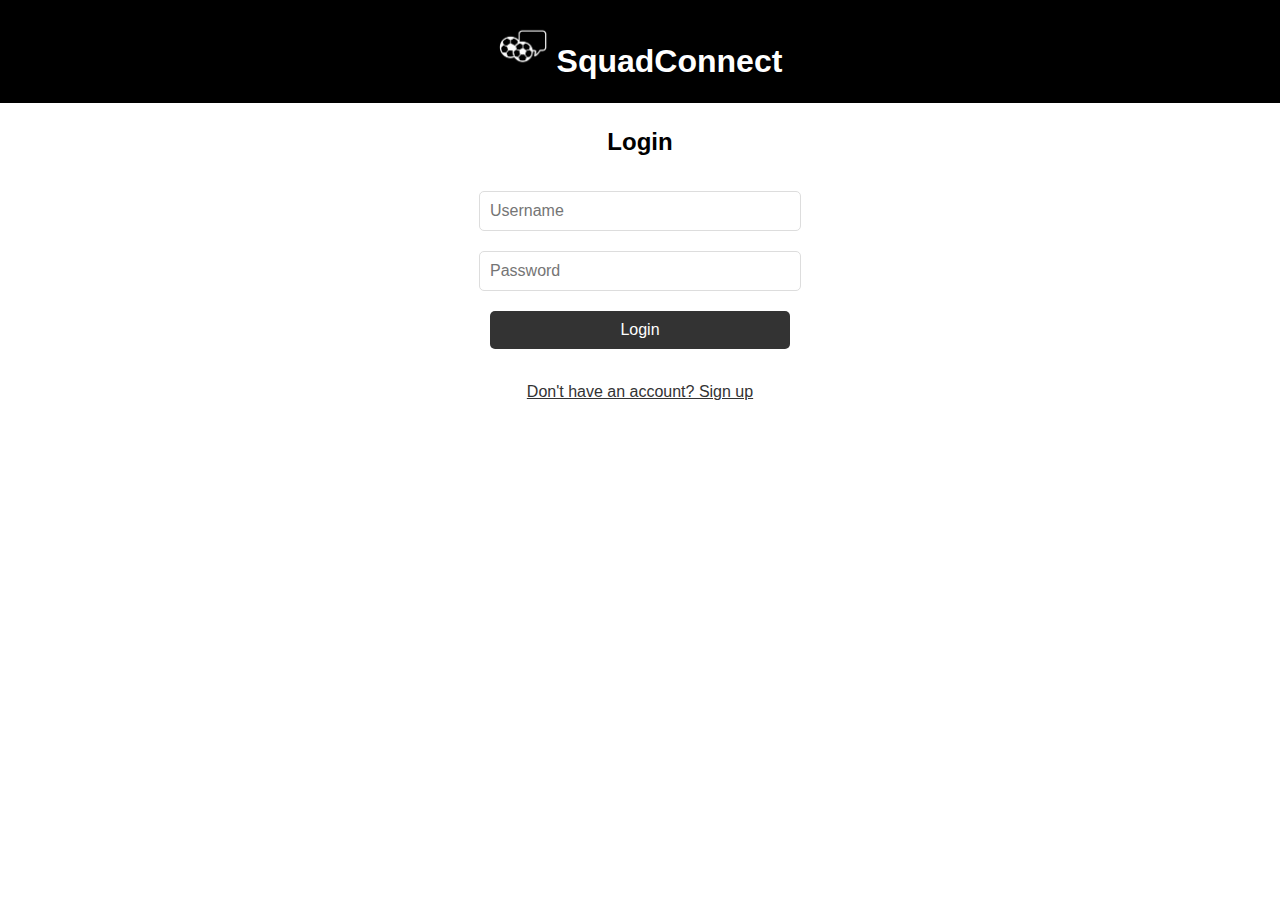
<file: about.html>
<!DOCTYPE html>
<html lang="en">
  
<head>
  <!-- This tells the browser what type of document this is -->
  <meta charset="UTF-8">
  
    <!-- PWA manifest -->
  <link rel="manifest" href="./manifest.json">
  <meta name="theme-color" content="#FFFFFF">

  <!-- iOS specific -->
  <meta name="mobile-web-app-capable" content="yes">
  <meta name="apple-mobile-web-app-status-bar-style" content="black">
  <meta name="apple-mobile-web-app-title" content="SquadConnect">
  <link rel="apple-touch-icon" href="icons/icon-192.png">

  <link rel="icon" type="image/png" href="images/Favicon.png">

  <!-- This makes the website work well on mobile phones -->
  <meta name="viewport" content="width=device-width, initial-scale=1.0">

  <!-- Include the main styles for the website -->
  <link rel="stylesheet" href="styles.css">
  <link rel="stylesheet" href="nav.css">
  
  <!-- This is the title that shows up in the browser tab -->
  <title>SquadConnect - About</title>

      
</head>
<body id="about-page">

  <!-- The header section with the website name -->
  <header>
    <div id="nav-placeholder"></div>
  </header>

  
  <!-- The main content area with information about the website -->
  <main>
    <!-- Main heading explaining what the website is -->
    <h1>What is SquadConnect?</h1>
    <!-- Description of what the website does -->
    <p>SquadConnect is a website where your sports team can work together and stay connected. You can use it to organize your games or just keep in touch with your team.</p>

    <!-- Feature box explaining group chats -->
    <div class="feature">
      <h3>Team Chats</h3>
      <p>Create and join team chats to communicate with your team members. Share ideas, send out the dates to the games and stay connected wherever you are.</p>
    </div>

    <!-- Feature box explaining the team calendar -->
    <div class="feature">



      <h3>Team Calendar</h3>
      <p>Each team chat has its own calendar where the team manager/coach can schedule games and events. Access the calendar directly from your chat interface.</p>
    </div>

    <!-- Feature box explaining ease of use -->
    <div class="feature">
      <h3>Easy to Use</h3>
      <p>Our good simple design makes it easy for teams of any size to get in contact. Their is no complicated setup required.</p>
    </div>

    <!-- Section encouraging users to get started -->
    <h2>Get Started Today</h2>
    <!-- Instructions on how to begin using the website -->
    <p>Ready to improve your team's collaboration? Head over to our <a href="./groupchats.html">Team Chats</a> page to create or join a team. Once you're in a chat, use the team calendar to schedule your games and events!</p>
  </main>

  <!-- Footer with copyright information -->
  <footer>
    <p>&copy; 2025 SquadConnect</p>
  </footer>

  <!-- Load the main script -->
  <script src="script.js"></script>
  <!-- Include the nav.js script and style sheet -->
  <script src="nav.js"></script>
</body>
</html>
</file>
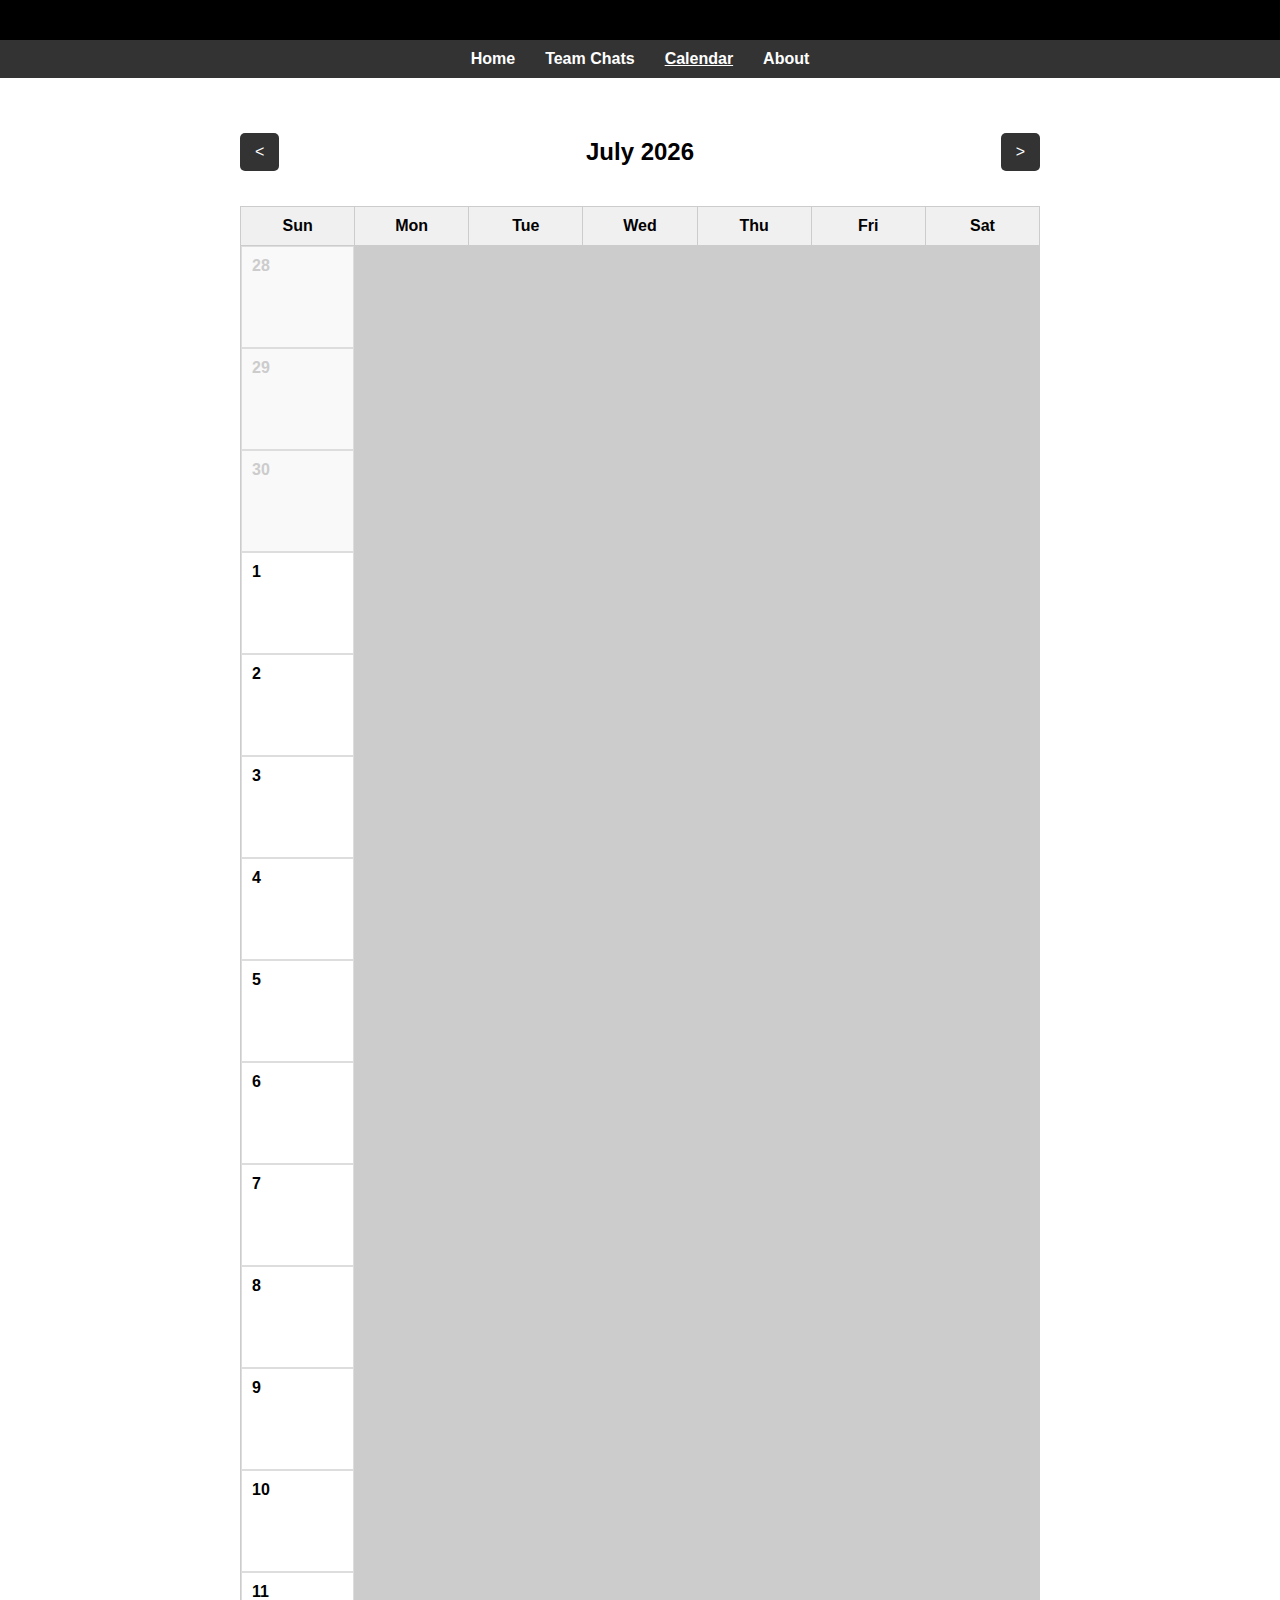
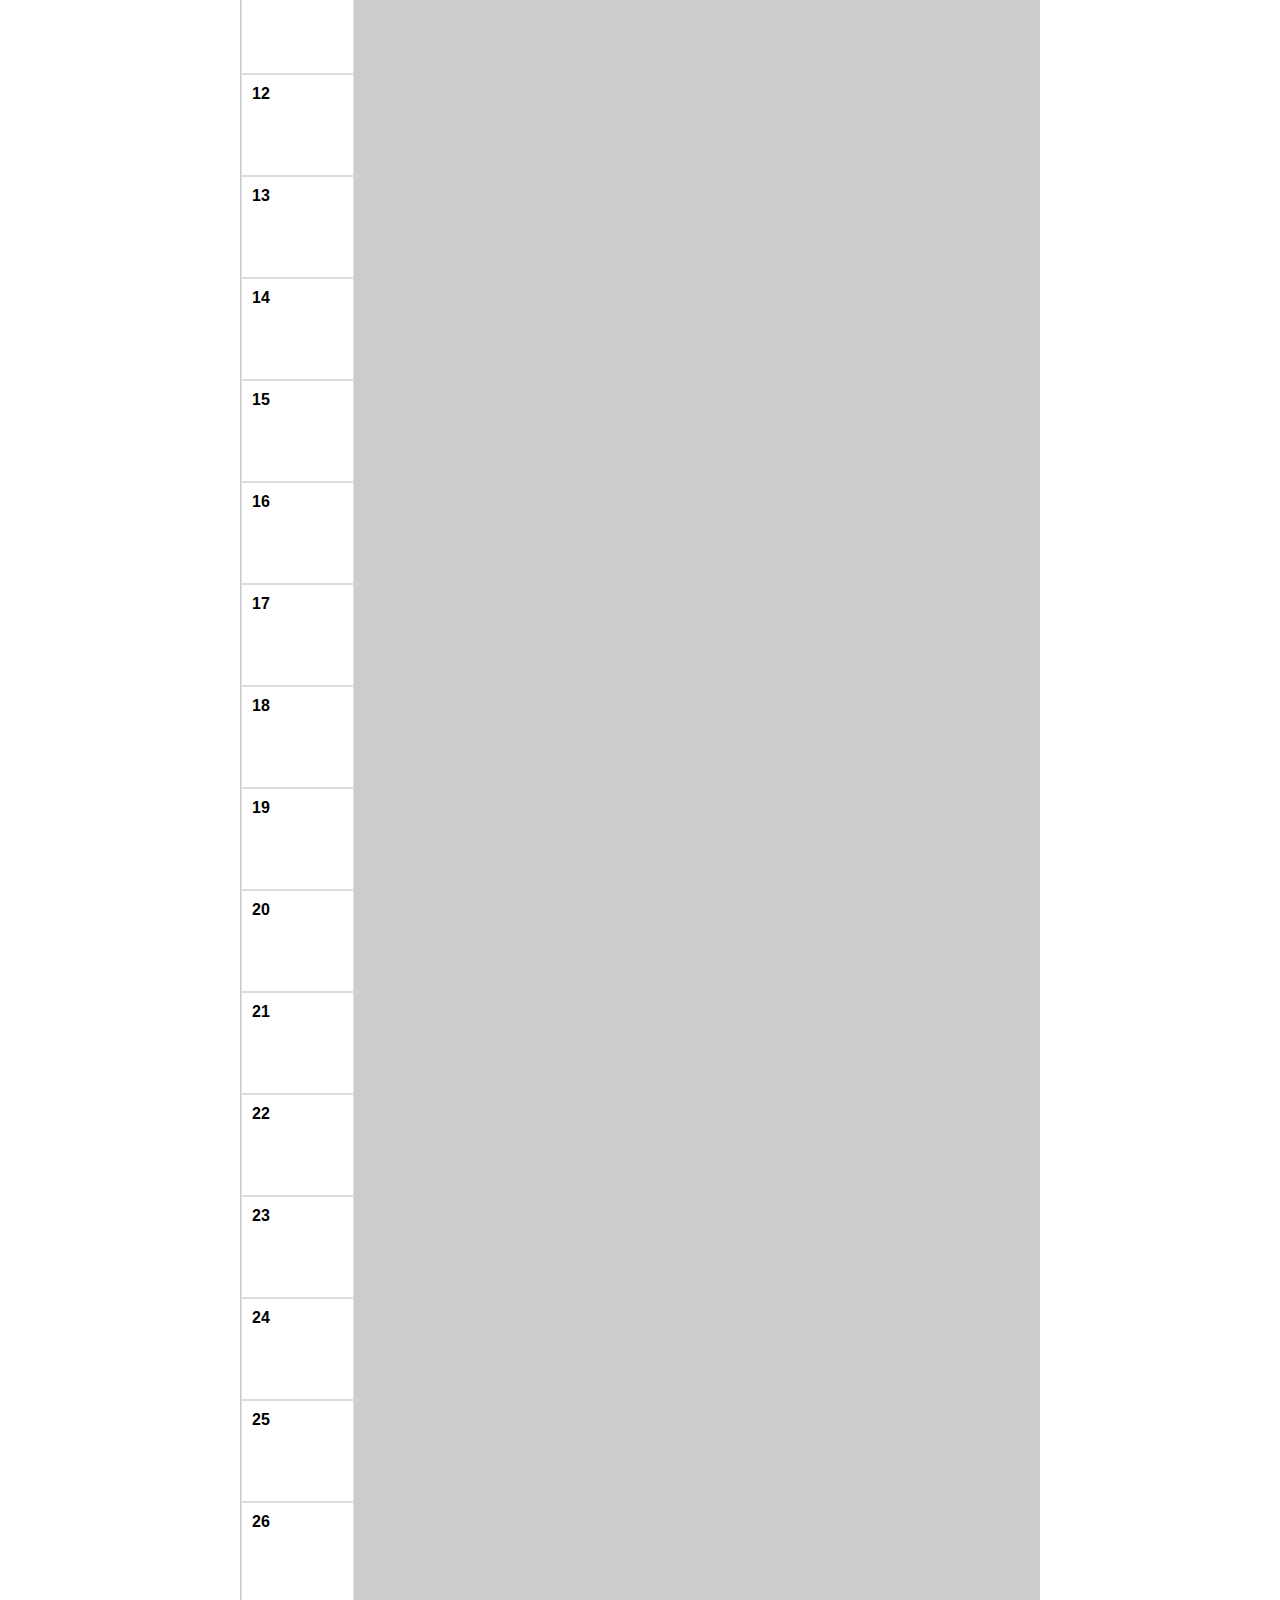
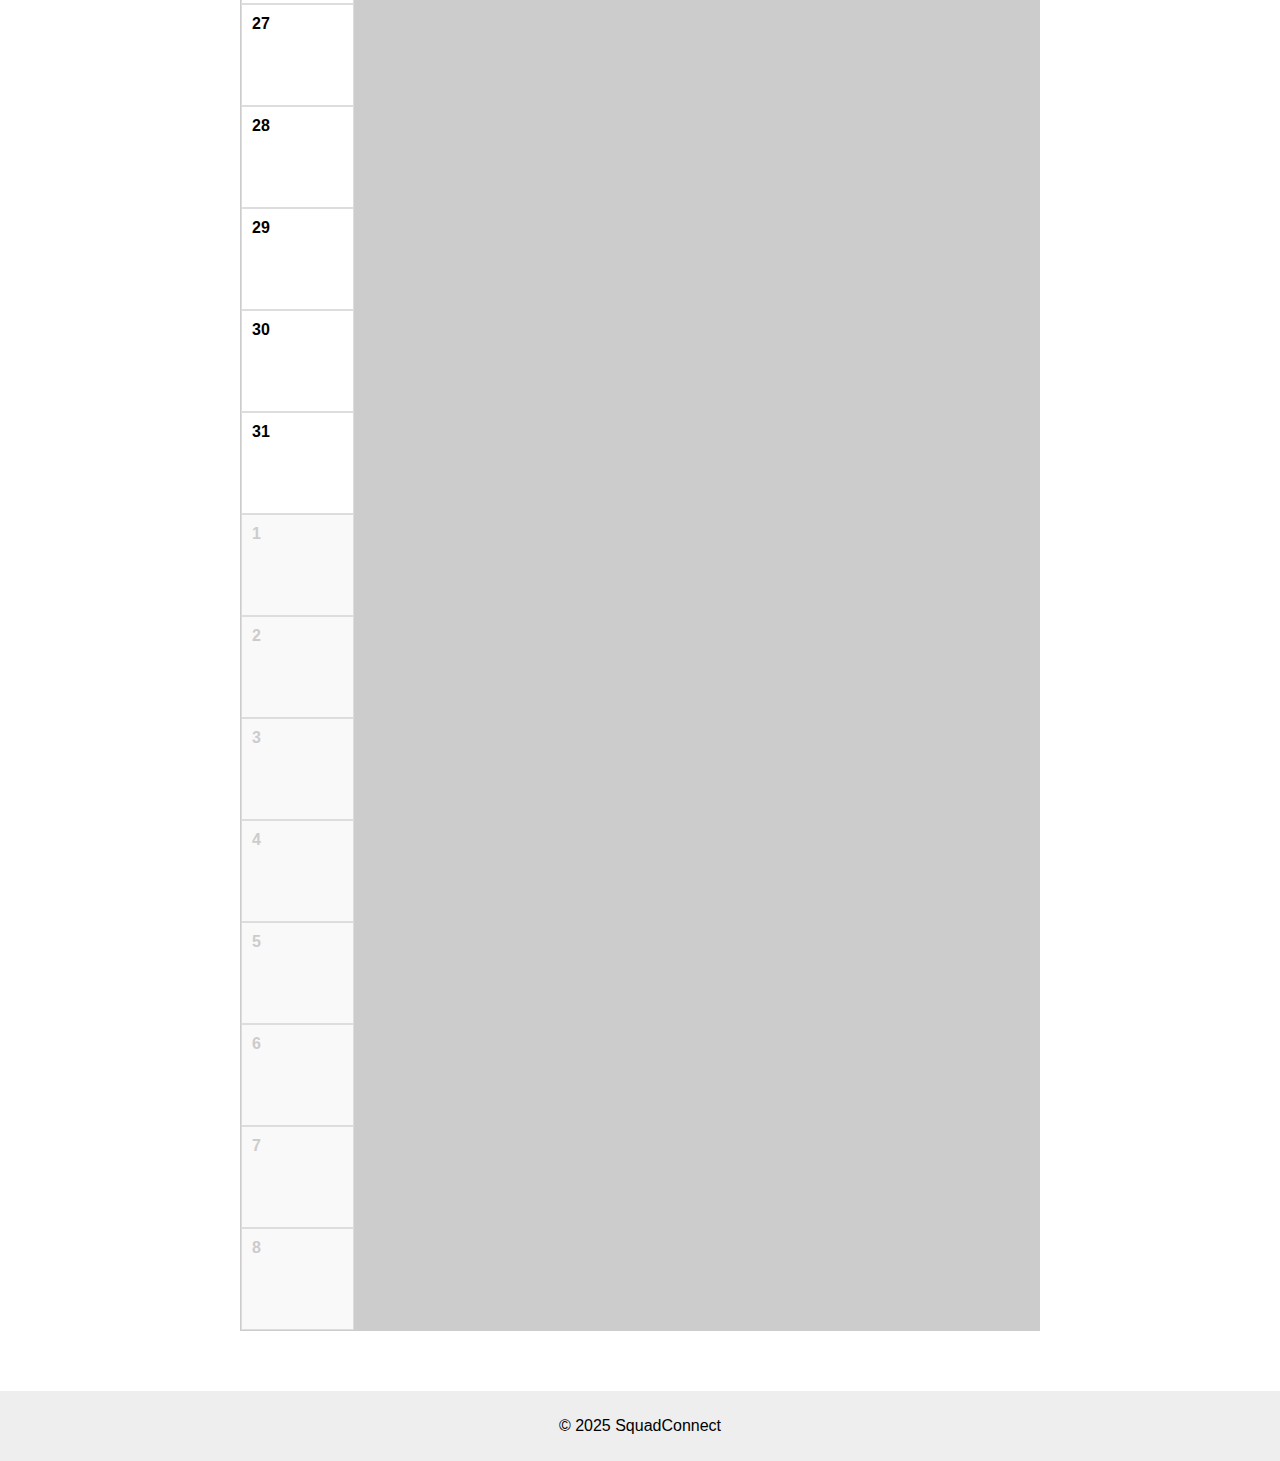
<file: calendar.html>
<!DOCTYPE html>
<html lang="en">
<head>
  <meta charset="UTF-8" />
  <link rel="icon" type="image/png" href="/images/apple-touch-icon.png" sizes="192x192"/>
  <meta name="viewport" content="width=device-width, initial-scale=1.0"/>
  <title>SquadConnect</title>
  <style>
    body {
      font-family: Arial, sans-serif;
      margin: 0;
      padding: 0;
      background-color: white;
      color: black;
    }
    header {
      background-color: black;
      color: white;
      padding: 20px;
      text-align: center;
    }
    nav {
      background-color: #333;
      display: flex;
      justify-content: center;
      padding: 10px;
    }
    nav a {
      color: white;
      text-decoration: none;
      margin: 0 15px;
      font-weight: bold;
    }
    nav a:hover {
      text-decoration: underline;
    }
    nav a.active {
      text-decoration: underline;
    }
    main {
      padding: 40px;
      max-width: 800px;
      margin: auto;
      text-align: center;
    }
    .calendar {
      display: grid;
      grid-template-columns: repeat(7, 1fr);
      gap: 1px;
      background-color: #ccc;
      margin: 20px 0;
      border: 1px solid #ccc;
    }
    .day {
      background-color: white;
      padding: 10px;
      border: 1px solid #ddd;
      min-height: 80px;
      display: flex;
      align-items: flex-start;
      justify-content: flex-start;
      font-weight: bold;
    }
    .day-header {
      background-color: #f0f0f0;
      font-weight: bold;
      padding: 10px;


      text-align: center;
    }
    .day.other-month {
      color: #ccc;
      background-color: #f9f9f9;
    }
    .calendar-header {
      display: flex;
      justify-content: space-between;
      align-items: center;
      margin-bottom: 20px;
    }
    .calendar-header button {
      background-color: #333;
      color: white;
      border: none;
      padding: 10px 15px;
      cursor: pointer;
      border-radius: 5px;
      font-size: 16px;
    }
    .calendar-header button:hover {
      background-color: #555;
    }
    footer {
      background-color: #eee;
      text-align: center;
      padding: 10px;
    }
  </style>
</head>
<body>

  <header>
    <div id="nav-placeholder"></div>
  </header>

  <nav>
    <a href="index.html">Home</a>
    <a href="groupchats.html">Team Chats</a>
    <a href="calendar.html" class="active">Calendar</a>
    <a href="about.html">About</a>
  </nav>

  <main>
    <div class="calendar-header">
      <button id="prev-month">&lt;</button>
      <h2 id="current-month">January 2025</h2>
      <button id="next-month">&gt;</button>
    </div>
    <div class="calendar">
      <div class="day-header">Sun</div>
      <div class="day-header">Mon</div>
      <div class="day-header">Tue</div>
      <div class="day-header">Wed</div>
      <div class="day-header">Thu</div>
      <div class="day-header">Fri</div>
      <div class="day-header">Sat</div>
      <div id="calendar-days"></div>
    </div>
    
  </main>

  <footer>
    <p>&copy; 2025 SquadConnect</p>
  </footer>

</body>



  <script>
    class CalendarManager {
      constructor() {
        this.currentDate = new Date();
        this.init();
      }

      init() {
        document.getElementById('prev-month').addEventListener('click', () => {
          this.changeMonth(-1);
        });
        
        document.getElementById('next-month').addEventListener('click', () => {
          this.changeMonth(1);
        });

        this.renderCalendar();
      }

      changeMonth(direction) {
        this.currentDate.setMonth(this.currentDate.getMonth() + direction);
        this.renderCalendar();
      }

      renderCalendar() {
        const monthNames = ["January", "February", "March", "April", "May", "June",
          "July", "August", "September", "October", "November", "December"];
        
        const currentMonthElement = document.getElementById('current-month');
        currentMonthElement.textContent = `${monthNames[this.currentDate.getMonth()]} ${this.currentDate.getFullYear()}`;
        
        const daysContainer = document.getElementById('calendar-days');
        daysContainer.innerHTML = '';
        
        const firstDay = new Date(this.currentDate.getFullYear(), this.currentDate.getMonth(), 1);
        const lastDay = new Date(this.currentDate.getFullYear(), this.currentDate.getMonth() + 1, 0);
        const startDate = new Date(firstDay);
        startDate.setDate(startDate.getDate() - firstDay.getDay());
        
        for (let i = 0; i < 42; i++) {
          const cellDate = new Date(startDate);
          cellDate.setDate(startDate.getDate() + i);
          
          const dayElement = document.createElement('div');
          dayElement.className = 'day';
          dayElement.textContent = cellDate.getDate();
          
          if (cellDate.getMonth() !== this.currentDate.getMonth()) {
            dayElement.classList.add('other-month');
          }
          
          daysContainer.appendChild(dayElement);
        }
      }
    }

    // Initialize calendar when DOM is loaded
    document.addEventListener('DOMContentLoaded', function() {
      new CalendarManager();
    });
  </script>
</html>
</file>
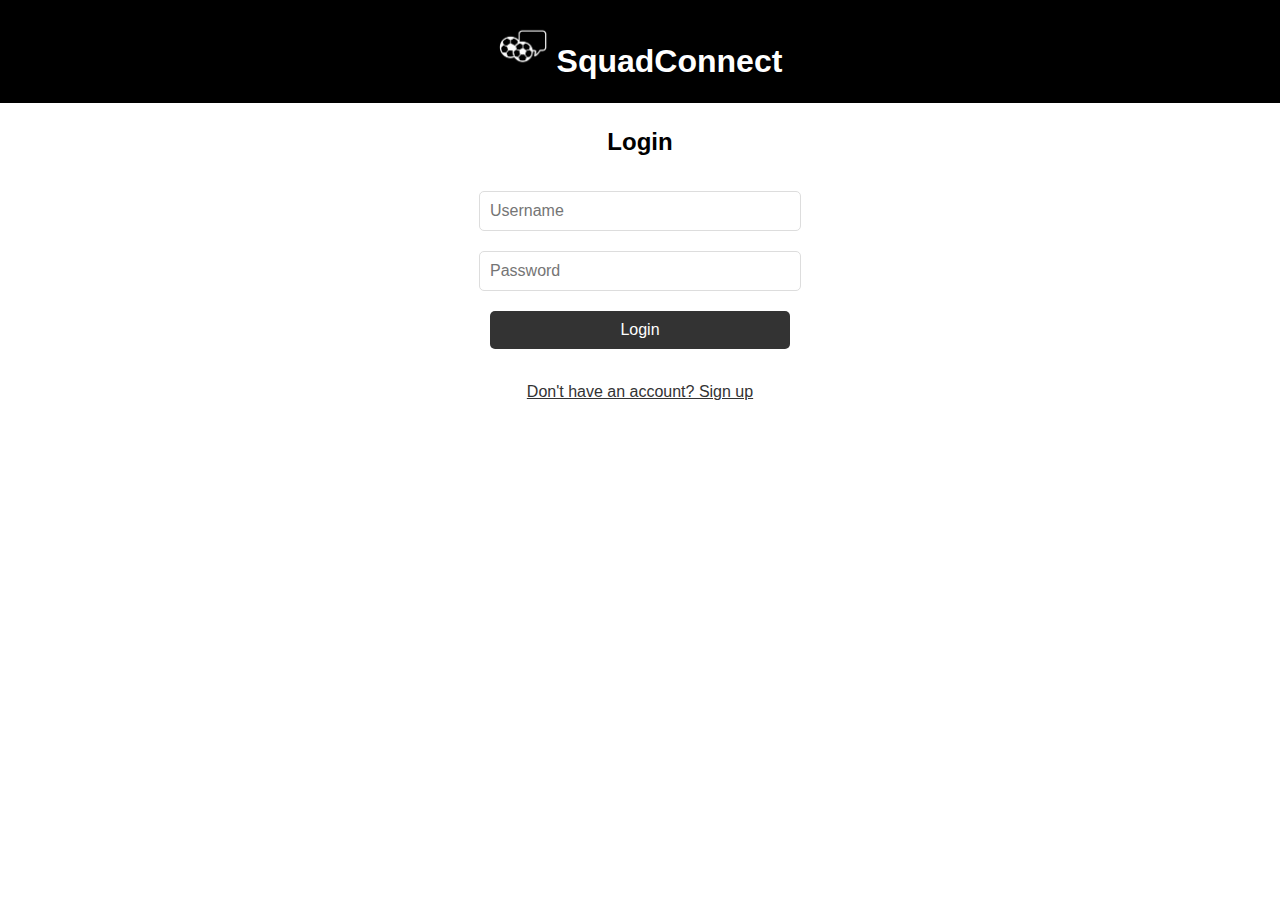
<file: chat.html>
<!DOCTYPE html>
<html lang="en">
<head>
  <!-- This tells the browser what type of document this is -->
  <meta charset="UTF-8">
  <link rel="icon" type="image/png" href="images/Favicon.png">
  
  <!-- PWA manifest -->
  <link rel="manifest" href="./manifest.json">
  <meta name="theme-color" content="#FFFFFF">

  <!-- iOS specific -->
  <meta name="mobile-web-app-capable" content="yes">
  <meta name="apple-mobile-web-app-status-bar-style" content="black">
  <meta name="apple-mobile-web-app-title" content="SquadConnect">
  <link rel="apple-touch-icon" href="icons/icon-192.png">

  <!-- This makes the website work well on mobile phones -->
  <meta name="viewport" content="width=device-width, initial-scale=1.0">

 
  <link rel="stylesheet" href="nav.css">

  <!-- Include the main styles for the website -->
  <link rel="stylesheet" href="styles.css">

  <!-- This is the title that shows up in the browser tab -->
  <title>SquadConnect - Chat</title>
   
</head>
<body id="chat-page">

  <!-- The header section with the website name -->
  <header>
    <div id="nav-placeholder"></div>
  </header>



  <!-- Main container for the chat interface -->
  <div class="chat-container"> 
    <!-- Box showing information about the current group -->
    <div class="group-info">
      <!-- Group name (loaded by JavaScript) -->
      <h2 id="group-name">Loading...</h2>
      <!-- Group code for others to join -->
      <p>Team Code: <span id="group-code">Loading...</span></p>
      <!-- Who is the leader of this group -->
      <p id="group-leader">Team Manager/Coach: <span id="leader-name">Loading...</span></p>
      <!-- Button to open the team calendar -->
      <button id="calendar-btn" class="calendar-button">📅 Team Calendar</button>
      <!-- Button to leave or delete the chat -->
      <button id="delete-chat-btn" class="delete-button">🗑️ <span id="delete-btn-text">Leave Chat</span></button>
    </div>

    <!-- Area where all the chat messages are displayed -->
    <div class="messages" id="messages">
      <!-- Welcome message that appears when you first join -->
      <div class="message">
        <div class="message-header">System</div>
        Welcome to the team chat! Start by sending a message below.
      </div>
    </div>

    <!-- Input area for typing and sending new messages -->
    <div class="message-input">
      <!-- Text box where users type their message -->
      <input type="text" id="message-input" maxLength="300" placeholder="Type your message..." autocomplete="off">
      <p id="message-count">0/300</p>
      <!-- Button to send the message -->
      <button onclick="sendMessage()">Send</button>
    </div>
  </div>

  <!-- Modal popup that shows the team calendar -->
  <div id="calendar-modal" class="modal">
    <!-- The actual calendar content -->
    <div class="modal-content">
      <!-- Header with month navigation and close button -->
      <div class="calendar-header">
        <!-- Button to go to previous month -->
        <button id="prev-month">&lt;</button>
        <!-- Current month and year display -->
        <h3 id="current-month">January 2025</h3>
        <!-- Button to go to next month -->
        <button id="next-month">&gt;</button>
        <!-- X button to close the calendar -->
        <span class="close">&times;</span>
      </div>
      <!-- Container for the calendar grid -->
      <div class="calendar-grid">
        <!-- The actual calendar with days -->
        <div class="calendar">
          <!-- Headers for each day of the week -->
          <div class="day-header">Sun</div>
          <div class="day-header">Mon</div>
          <div class="day-header">Tue</div>
          <div class="day-header">Wed</div>
          <div class="day-header">Thu</div>
          <div class="day-header">Fri</div>
          <div class="day-header">Sat</div>
          <!-- Container where the calendar days will be generated -->
          <div id="calendar-days"></div>
        </div>
      </div>
      <!-- Controls that only show if you're the group leader -->
      <div id="leader-controls" class="leader-controls" style="display: none;">
        <h4>Add Game/Event</h4>
        <!-- Input for the event name -->
        <input type="text" id="event-title" placeholder="Event title" maxLength="30">
        <!-- Input for picking the event date -->
        <input type="date" id="event-date">
        <!-- Button to add the event to the calendar -->
        <button id="add-event-btn">Add Event</button>
      </div>
    </div>
  </div>

  <!-- Footer with copyright information -->
  <footer>
    <p>&copy; 2025 SquadConnect</p>
  </footer>

  <!-- This loads the JavaScript file that makes the chat work -->
  <script src="chat.js"></script>
  <script src="script.js"></script>
  <!-- Include the nav.js script and style sheet -->
  <script src="nav.js"></script>
</body>
</html>
</file>
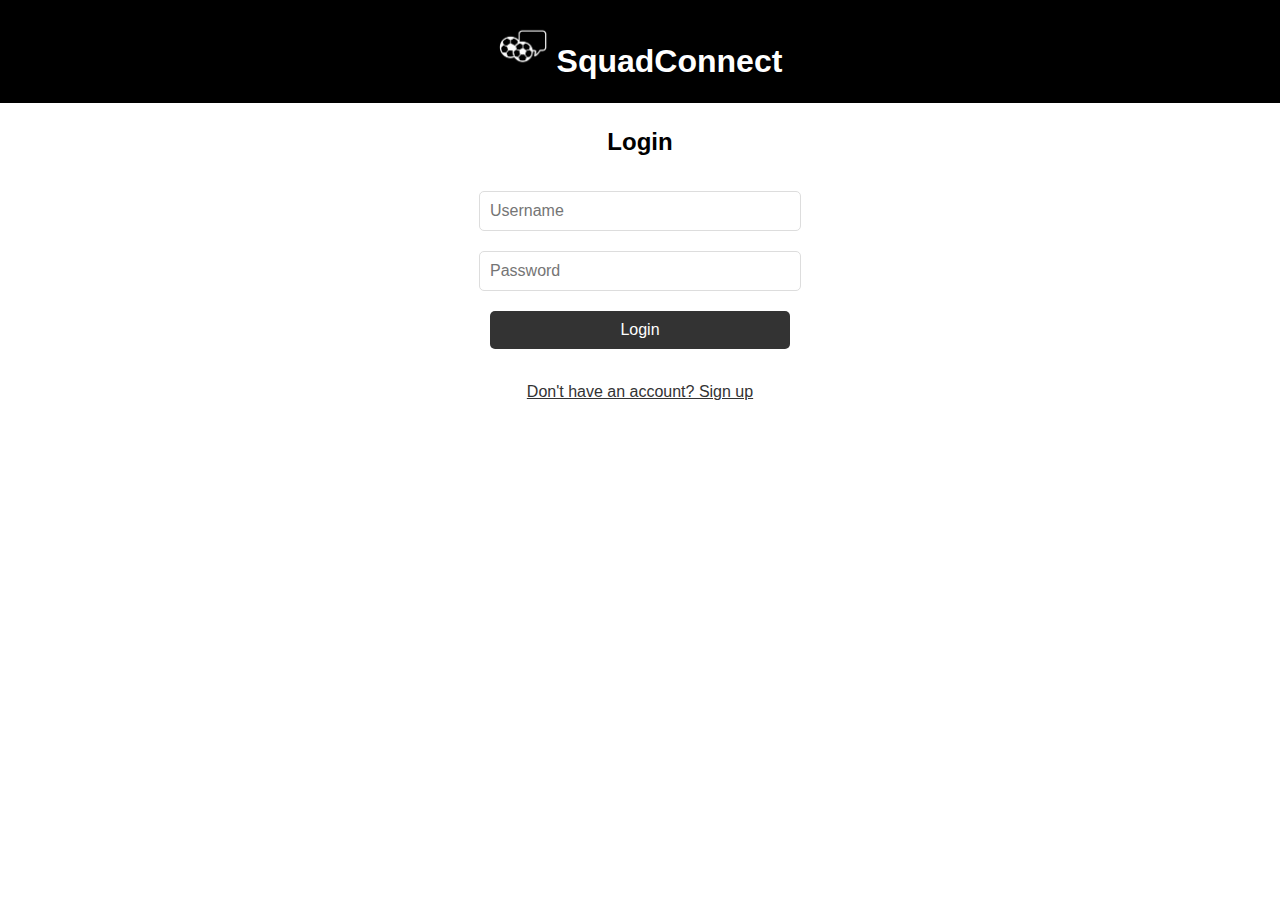
<file: groupchats.html>
<!DOCTYPE html>
<html lang="en">
<head>
  <!-- This tells the browser what type of document this is -->
  <meta charset="UTF-8">
  <link rel="icon" type="image/png" href="images/Favicon.png">
  
  <!-- PWA manifest -->
  <link rel="manifest" href="./manifest.json">
  <meta name="theme-color" content="#FFFFFF">

  <!-- iOS specific -->
  <meta name="mobile-web-app-capable" content="yes">
  <meta name="apple-mobile-web-app-status-bar-style" content="black">
  <meta name="apple-mobile-web-app-title" content="SquadConnect">
  <link rel="apple-touch-icon" href="icons/icon-192.png">

  <!-- This makes the website work well on mobile phones -->
  <meta name="viewport" content="width=device-width, initial-scale=1.0">

   
  <!-- Include the main styles for the website -->
  <link rel="stylesheet" href="styles.css">
  <link rel="stylesheet" href="nav.css">

  <!-- This is the title that shows up in the browser tab -->
  <title>SquadConnect - Team Chats</title>

  
</head>
<body id="groupchats-page">

  <!-- The header section with the website name -->
  <header>
    <div id="nav-placeholder"></div>
  </header>



  <!-- The main  area where users can join or create groups -->
  <main>
    <!-- Section for showing chats you've visited before -->
    <div id="recent-chats" style="display: none;">
      <h1>Recent Chats</h1>
      <!-- Container where recent chat groups will appear -->
      <div id="recent-chats-list">
        <!-- Recent chats will be loaded here -->
      </div>
    </div>

    <!-- Section for joining an existing group -->
    <h2>Join a Team</h2>
    <!-- Input box where users type a group code -->
    <input class="input-join" type="text" maxLength="10" placeholder="Enter team code" autocomplete="off">
    <!-- Button to join the group -->
    <button class="button-join">Join Team</button>

    <!-- Section for creating a new group -->
    <h2>Or Create a New Team</h2>
    <!-- Input box where users type a name for their new group -->
    <input class="input-join" type="text" maxLength="50" placeholder="Enter new team name" autocomplete="off">
    <!-- Button to create the new group -->
    <button class="button-join">Create Team</button>

  </main>

  <!-- Footer with copyright information -->
  <footer>
    <p>&copy; 2025 SquadConnect</p>
  </footer>

  <!-- This loads the JavaScript file that makes the page interactive and able to use -->
  <script src="script.js"></script>
  <!-- Include the nav.js script and style sheet -->
  <script src="nav.js"></script>
</body>
</html>
</file>
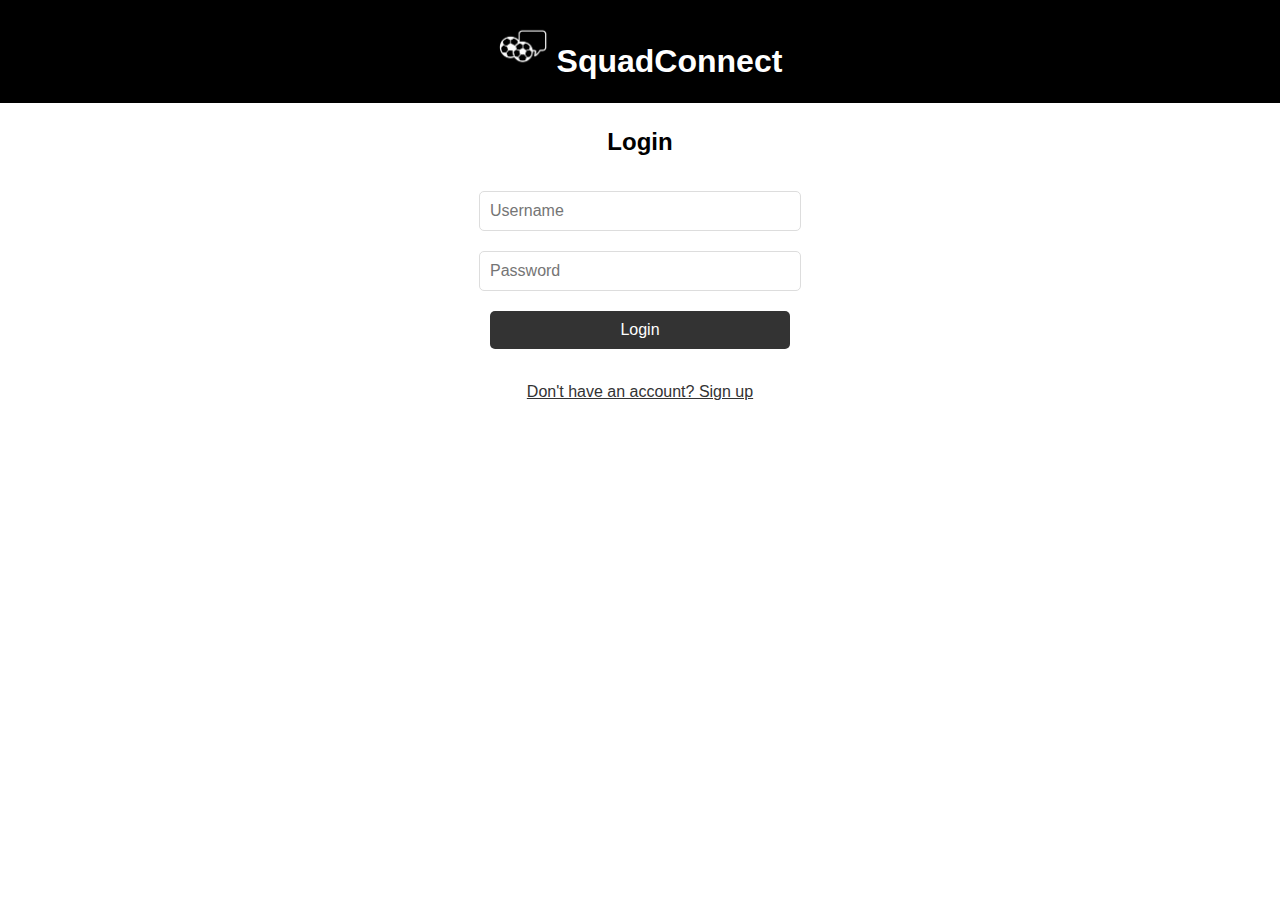
<file: login.html>
<!DOCTYPE html>
<html lang="en">
<head>
  <meta charset="UTF-8">
  <meta name="viewport" content="width=device-width, initial-scale=1.0">
  <link rel="icon" type="image/png" href="images/Favicon.png">
  
  <!-- PWA manifest -->
  <link rel="manifest" href="./manifest.json">
  <meta name="theme-color" content="#FFFFFF">

  <!-- iOS specific -->
  <meta name="mobile-web-app-capable" content="yes">
  <meta name="apple-mobile-web-app-status-bar-style" content="black">
  <meta name="apple-mobile-web-app-title" content="SquadConnect">
  <link rel="apple-touch-icon" href="icons/icon-192.png">

  <!-- Include the main styles for the website -->
  <link rel="stylesheet" href="styles.css">

  <!-- This is the title that shows up in the browser tab -->
  <title>SquadConnect - Login</title>
  
</head>
<body id="login-page">

  <header>
    <h1><img src="images/logo.png" height="50" width="50" alt="SquadConnect Logo">  SquadConnect</h1>
  </header>

  <main>
    <div id="login-form">
      <h2>Login</h2>
      <input type="text" id="login-username" maxLength="30" placeholder="Username" autocomplete="username">
      <input type="password" id="login-password" placeholder="Password" autocomplete="current-password">
      <button onclick="loginUser()">Login</button>
      <div id="login-error" class="error"></div>
      <div class="toggle-link" onclick="showSignup()">Don't have an account? Sign up</div>
    </div>

    <div id="signup-form" style="display: none;">
      <h2>Create Account</h2>
      <input type="text" id="signup-username" maxLength="30" placeholder="Username" autocomplete="off">
      <input type="password" id="signup-password" placeholder="Password" autocomplete="new-password">
      <input type="password" id="signup-confirm" placeholder="Confirm Password" autocomplete="new-password">
      <p id="password-message"></p>
      <button onclick="signupUser()">Create Account</button>
      <div id="signup-error" class="error"></div>
      <div class="toggle-link" onclick="showLogin()">Already have an account? Login</div>
    </div>
  </main>

 
  <!-- This loads the JavaScript file that makes the page interactive and able to use -->
  <script src="login.js"></script>
</body>
</html>
</file>
<file: styles.css>
/* Styles for the header */
header {
      background-color: black;
      color: white;
      padding: 1px;
      text-align: center;
    }


/* Styles for the footer at the bottom */
footer {
    background-color: #eee;
    text-align: center;
    padding: 10px;
    position: fixed;
    bottom: 0;
    width: 100%;
    }


/* Styles for the body of the page */
body {
    font-family: Arial, sans-serif;
    margin: 0;
    padding: 0;
    background-color: white;
    color: black;
    padding-bottom: 60px;
}


    /* Style for the main content area */
     
main {
    padding-left: 40px;
    padding-right: 40px;
    max-width: 800px;
    margin: auto;
    line-height: 1.6;
}



/* ------------------- About Page specific styles -------------------------- */

/* Styles for feature boxes that highlight different website features */
.feature {
    background-color: #f9f9f9;
    padding: 20px;
    margin: 20px 0;
    border-radius: 5px;
}




/* ------------------- Chat Page specific styles -------------------------- */

#chat-page body {
    display: flex;
    flex-direction: column;
    height: 100vh;
}

/* Container that holds the entire chat interface */
.chat-container {
    flex: 1;
    display: flex;
    flex-direction: column;
    padding: 20px;
    max-width: 800px;
    margin: 0 auto;
    width: 100%;
    box-sizing: border-box;
}

/* Box that shows information about the group */
.group-info {
    background-color: #f0f0f0;
    padding: 15px;
    border-radius: 5px;
    margin-bottom: 20px;
    text-align: center;
}

/* Area where all the chat messages appear */
.messages {
    flex: 1;
    border: 1px solid #ddd;
    padding: 20px;
    overflow-y: auto;
    background-color: #fafafa;
    border-radius: 5px;
    margin-bottom: 20px;
    min-height: 250px;
}

/* Styles for individual chat messages */
.message {
    margin-bottom: 15px;
    padding: 10px;
    background-color: white;
    border-radius: 5px;
    box-shadow: 0 1px 3px rgba(0,0,0,0.1);
}

/* Header of each message showing who sent it and when */
.message-header {
    font-weight: bold;
    color: #666;
    font-size: 12px;
    margin-bottom: 5px;
}

/* Container for the message input box and send button */
.message-input {
    display: flex;
    gap: 10px;
}

/* Styles for the text box where users type messages */
.message-input input {
    flex: 1;
    padding: 10px;
    font-size: 16px;
    border: 1px solid #ddd;
    border-radius: 5px;
}

/* Styles for the send message button */
.message-input button {
    padding: 10px 20px;
    background-color: #333;
    color: white;
    border: none;
    border-radius: 5px;
    cursor: pointer;
    font-size: 16px;
}

/* What happens when you hover over the send button */
.message-input button:hover {
    background-color: #555;
}



/* Styles for the calendar button */
.calendar-button {
    background-color: #4CAF50;
    color: white;
    border: none;
    padding: 8px 16px;
    border-radius: 5px;
    cursor: pointer;
    font-size: 14px;
    margin-top: 10px;
}

/* What happens when you hover over the calendar button */
.calendar-button:hover {
    background-color: #45a049;
}

/* Styles for the delete/leave chat button */
.delete-button {
    background-color: #f44336;
    color: white;
    border: none;
    padding: 8px 16px;
    border-radius: 5px;
    cursor: pointer;
    font-size: 14px;
    margin-top: 10px;
    margin-left: 10px;
}

/* What happens when you hover over the delete button */
.delete-button:hover {
    background-color: #da190b;
}

/* Styles for the modal popup that shows the calendar */
.modal {
    display: none;
    position: fixed;
    z-index: 1000;
    left: 0;
    top: 0;
    width: 100%;
    height: 100%;
    background-color: rgba(0,0,0,0.5);
}

/* The actual content box inside the modal */
.modal-content {
    background-color: white;
    margin: 5% auto;
    padding: 20px;
    border-radius: 10px;
    width: 90%;
    max-width: 600px;
    max-height: 80vh;
    overflow-y: auto;
}

/* Header section of the calendar with navigation buttons */
.calendar-header {
    display: flex;
    justify-content: space-between;
    align-items: center;
    margin-bottom: 20px;
}

/* Buttons to go to previous/next month */
.calendar-header button {
    background-color: #333;
    color: white;
    border: none;
    padding: 5px 10px;
    cursor: pointer;
    border-radius: 3px;
}

/* X button to close the modal */
.close {
    font-size: 28px;
    font-weight: bold;
    cursor: pointer;
}

/* What happens when you hover over the close button */
.close:hover {
    color: #999;
}

/* Grid layout for the calendar days */
.calendar {
    display: grid;
    grid-template-columns: repeat(7, 1fr);
    gap: 1px;
    background-color: #ccc;
}

/* Headers showing the days of the week */
.day-header {
    background-color: #f0f0f0;
    font-weight: bold;
    padding: 10px;
    text-align: center;
}

/* Individual day cells in the calendar */
.day {
    background-color: white;
    padding: 10px;
    border: 1px solid #ddd;
    min-height: 60px;
    cursor: pointer;
    position: relative;
}

/* What happens when you hover over a day */
.day:hover {
    background-color: #f9f9f9;
}

/* Days that belong to other months (grayed out) */
.day.other-month {
    color: #ccc;
}

/* Days that have events scheduled */
.day.has-event {
    background-color: #e3f2fd;
}

/* Individual events displayed on calendar days */
.event {
    background-color: #2196F3;
    color: white;
    padding: 2px 4px;
    border-radius: 3px;
    font-size: 11px;
    margin-top: 2px;
    word-break: break-word;
}

/* Controls that only the group leader can see */
.leader-controls {
    margin-top: 20px;
    padding: 15px;
    background-color: #f9f9f9;
    border-radius: 5px;
}

/* Input boxes in the leader controls section */
.leader-controls input {
    margin: 5px 0;
    padding: 8px;
    width: 100%;
    border: 1px solid #ddd;
    border-radius: 3px;
}

/* Buttons in the leader controls section */
.leader-controls button {
    background-color: #2196F3;
    color: white;
    border: none;
    padding: 10px 15px;
    border-radius: 5px;
    cursor: pointer;
    margin-top: 10px;
}


/* ------------------- Home Page specific styles -------------------------- */

#home-page main {
    text-align: center;
}

/* Quick Actions Section */
.quick-actions {
    margin: 30px 0;
}

.action-buttons {
    display: flex;
    justify-content: center;
    gap: 20px;
    flex-wrap: wrap;
    margin-top: 15px;
}

.action-btn {
    background-color: #333;
    color: white;
    text-decoration: none;
    padding: 15px 25px;
    border-radius: 8px;
    font-weight: bold;
    transition: background-color 0.3s;
    display: inline-block;
}

.action-btn:hover {
    background-color: #555;
}

/* Features Grid */
.features-grid {
    display: grid;
    grid-template-columns: repeat(auto-fit, minmax(250px, 1fr));
    gap: 20px;
    margin: 40px 0;
}

.feature-card {
    background-color: #f9f9f9;
    padding: 25px;
    border-radius: 10px;
    text-align: center;
    border: 1px solid #ddd;
}

.feature-card h4 {
    margin-top: 0;
    color: #333;
    font-size: 18px;
}

/* Recent Activity */
.recent-activity {
    margin: 20px 0;
    padding: 20px;
    background-color: #f5f5f5;
    border-radius: 8px;
}

.recent-group-item {
    background-color: white;
    padding: 15px;
    margin: 10px 0;
    border-radius: 5px;
    border-left: 4px solid #333;
    cursor: pointer;
    transition: background-color 0.3s;
}

.recent-group-item:hover {
    background-color: #f0f0f0;
}

.recent-group-name {
    font-weight: bold;
    font-size: 16px;
}

.recent-group-code {
    color: #666;
    font-size: 14px;
}


/* ------------------- Group Chat Page specific styles -------------------------- */
#groupchats-page main {
    text-align: center;
}

/* Styles for the input box to join a group */
.input-join {
    padding: 10px;
    margin: 10px 0;    
    max-width: 300px;
    font-size: 16px;
    border: 1px solid #ddd;
    border-radius: 5px;
}  

    

.button-join {
    background-color: #333;
    color: white;
    cursor: pointer;
    border: none;
    width: 120px;
    padding: 10px;
    margin: 10px 0;
    max-width: 300px;
    font-size: 16px;
    border-radius: 5px;
}

.button-join:hover {
    background-color: #555;
}

    

/* Styles for boxes that show recent chat groups */
.recent-chat {
    background-color: #f5f5f5;
    border: 1px solid #ddd;
    border-radius: 5px;
    padding: 15px;
    margin: 10px 0;
    cursor: pointer;
    transition: background-color 0.3s;
}

/* What happens when you hover over a recent chat box */
.recent-chat:hover {
    background-color: #e9e9e9;
}

/* Styles for the chat group name */
.chat-name {
    font-weight: bold;
    font-size: 16px;
}

/* Styles for the chat group code */
.chat-code {
    color: #666;
    font-size: 14px;
}

/* Styles for the date when you last visited the chat */
.chat-date {
    color: #999;
    font-size: 12px;
}
    
    



/* ------------------- Login Page specific styles -------------------------- */
#login-page main {
    max-width: 400px;
    text-align: center;
}

#login-page input {
    padding: 10px;
    margin: 10px 0;
    width: 100%; 
    max-width: 300px;
    font-size: 16px;
    border: 1px solid #ddd;
    border-radius: 5px;
}

#login-page button {
    background-color: #333;
    color: white;
    cursor: pointer;
    border: none;
    width: 100%;
    padding: 10px;
    margin: 10px 0;
    max-width: 300px;
    font-size: 16px;
    border-radius: 5px;
    
}

#login-page button:hover {
    background-color: #555;
}

#login-pagebutton:hover {
    background-color: #555;
}

#login-page .toggle-link {
    color: #333;
    text-decoration: underline;
    cursor: pointer;
    margin-top: 20px;
}

#login-page .error {
    color: red;
    margin: 10px 0;
}
</file>
<file: nav.css>
/* General nav styles */
#main-nav {
  background: black; /* theme colour */
  color: #fff;
  font-family: sans-serif;
   text-align: center;
}

/* Header area with logo + hamburger */
.nav-header {
  display: flex;
  justify-content: space-between;
  align-items: center;
  padding: 10px 15px;

}

.nav-header .logo {
  font-size: 2em;
  font-weight: bold;
}

.nav-toggle {
  font-size: 24px;
  background: none;
  border: none;
  color: #fff;
  cursor: pointer;
}

/* Links (mobile default = hidden) */
.nav-links {
  display: none;
  flex-direction: column;
  padding: 0;
  margin: 0;
  list-style: none;
  background: black;
}

.nav-links.show {
  display: flex;
}

.nav-links li {
  border-top: 1px solid rgba(255,255,255,0.2);
}

.nav-links a {
  display: block;
  padding: 12px 15px;
  text-decoration: none;
  color: #fff;
}

/* What happens when you hover over a navigation link */
.nav-links a:hover {
  text-decoration: underline;
}

.nav-links a.active {
  text-decoration: bold;
  background: #0056b3; /* active page highlight */
}

/* Desktop view */
@media (min-width: 768px) {
  .nav-toggle {
    display: none;
  }
  .nav-links {
    display: flex !important;
    flex-direction: row;
    justify-content: flex-end;
  }
  .nav-links li {
    border: none;
  }
  .nav-links a {
    padding: 15px 20px;
  }
}
</file>
